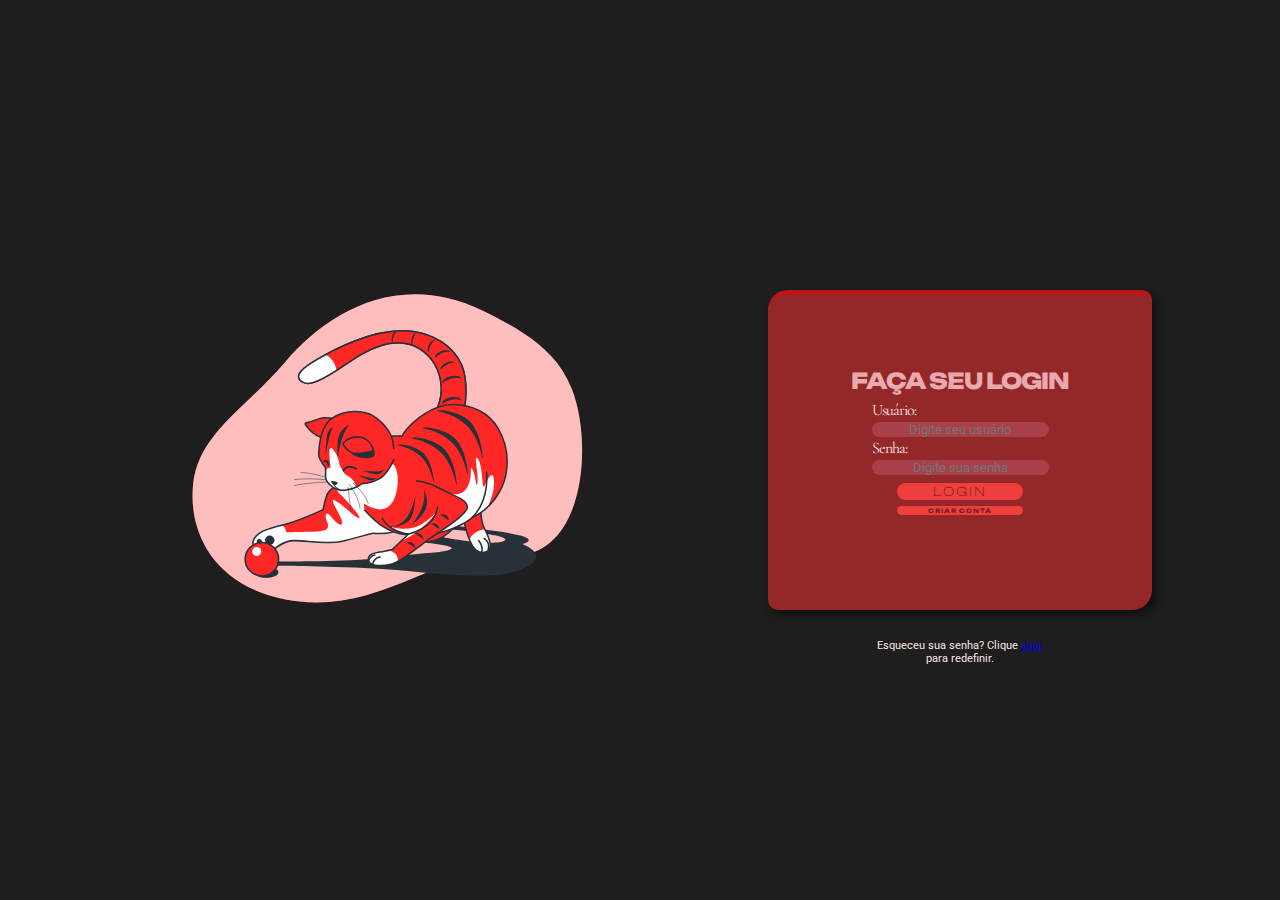
<file: index.html>
<!DOCTYPE html>
<html lang="pt-br">
<head>
    <title>Área de login</title>
    <meta charset="UTF-8">
    <link rel="stylesheet" href="style.css">
</head>
<body>
    <main class="telaLogin">
        <div class="loginEsquerdo">
            <div class="imgLogo"></div>
        </div>

        <div class="loginDireito">
            <div class="cardLogin">
                <h1>Faça seu login</h1>
                
                <div class="textfield">
                    <label for="user">Usuário:<br></label>
                    <input type="text" name="usuario" placeholder="Digite seu usuário">
                </div>
                
                <div class="textfield">
                    <label for="senha">Senha:<br></label>
                    <input type="password" name="senha" placeholder="Digite sua senha">
                </div>
                
                <div class="botoes">
                    <button class="btn-login" onclick="login()">Login</button>
                    <button class="btn-account" onclick="createAccountPage()">Criar conta</button>
                </div>

                <div class="warningPassword">
                    <p>Esqueceu sua senha? Clique <a href="pages/forgot/forgot.html">aqui</a> para redefinir.</p>
                </div>
            </div>

        </div>
    </main>
    <script src="script.js"></script>
</body>
</html>
</file>
<file: style.css>
@import url('https://fonts.googleapis.com/css2?family=Cormorant+Garamond:wght@300;400&display=swap');
@import url('https://fonts.googleapis.com/css2?family=Unbounded&display=swap');
@import url('https://fonts.googleapis.com/css2?family=Roboto&display=swap');

* {
    padding: 0;
    margin: 0;
    box-sizing: border-box;
}

.telaLogin {
    width: 100vw;
    height: 100vh;
    background-color: #1e1e1e;
    display: flex;
    justify-content: center;
    align-items: center;
}

.loginEsquerdo {
    width: 50vw;
    height: 100vh;
    display: flex;
    justify-content: center;
    align-items: center;
    flex-direction: column;
}

.loginDireito {
    width: 50vw;
    height: 100vh;
    background-color: #1e1e1e;
    display: flex;
    justify-content: center;
    align-items: center;
}

.cardLogin {
    width: 60%;
    height: 30%;
    display: flex;
    justify-content: center;
    align-items: center;
    flex-direction: column;
    padding: 30px 35px;
    background-color: #942727;
    border-radius: 20px 10px;
    box-shadow: 5px 5px 10px #0000007e;
    border-top: 5px solid #BD1616;;
}

.cardLogin h1 {
    padding-bottom: 10px;
    font-family: 'Unbounded', cursive;
    font-weight: 800;
    text-transform: uppercase;
    
    font-size: 150%;
    padding-top: 25px;
    margin-top: -20px;
    letter-spacing: -1px;
    color: #e9aaaf;
}

.imgLogo {
    background-image: url(imgs/gaming-animate1.svg);
    background-repeat: no-repeat;
    width: 80vw;
    height: 40vw;
    margin-left: 100%;
}

.texfield {
    width: 100%;
    display: flex;
    flex-direction: column;
    align-items: flex-start;
    justify-content: center;
}

.textfield label {
    font-family: 'Cormorant Garamond', serif;
    font-weight: 400;
    letter-spacing: -1px;
    color: #FFE6E6;
    font-size: 120%;
}

.textfield input {
    color: #FFE6E6;
    font-family: 'Roboto', sans-serif;
    border: 0;
    box-shadow: 0;
    border-radius: 8px;
    background-color: #a9414a;
    text-align: center;
}

.botoes {
    height: 25%;
    width: 50%;
    display: inline-block;
    justify-content: center;
    align-items: center;
    margin: 0 10% 0 20%;
}

.btn-login {
    width: 60%;
    padding: 2px 0px;
    margin: 10px 10% 2% 10%;
    border: none;
    border-radius: 16px;
    outline: none;
    text-transform: uppercase;
    font-weight: 800;
    letter-spacing: 2px;
    background-color: #ef3e3e;
    color: #6d2020;
    cursor: pointer;
    box-shadow: 0px 10px 30px -12px rgb(15, 81, 15);

    font-weight: 700;
    font-family: 'Unbounded', cursive;
    font-weight: 100;
}

.btn-account {
    width: 60%;
    padding: 2px 0px;
    margin-bottom: 0;
    margin: 6px 10% 0px 10%;
    border: none;
    border-radius: 16px;
    outline: none;
    text-transform: uppercase;
    font-weight: 800;
    letter-spacing: 1px;
    background-color: #ef3e3e;
    color: #6d2020;
    cursor: pointer;
    box-shadow: 0px 10px 30px -12px rgb(15, 81, 15);

    font-weight: 700;
    font-family: 'Unbounded', cursive;
    font-size: 50%;
}

.warningPassword {
    width: 60%;
    padding: 0;
    margin: auto;
    position: relative;
    top: 35%;

    color: #FFE6E6;
    font-family: 'Roboto', sans-serif;
    text-align: center;
    font-size: 11px;
}

@media screen and (max-width: 1300px){
    .cardLogin{
        height: 25vw;
    }

    .cardLogin h1 {
        font-size: 22px;
        padding: 0;
        margin: 0;
        text-align: center;
        padding-bottom: 6px;
        padding-top: 42px;
    }

    .cardLogin label {
        font-size: 100%;
    }

    .botoes{
        margin-top: 2%;
    }

    .btn-login{
        margin-top: auto;
        width: 150%;
        font-size: 12px;
    }

    .btn-account{
        margin-top: auto;
        width: 150%;
        font-size: 6px;
        top: -1px;
    }

    .btn-login, .btn-account{
        width: 80%;
        padding: 1px;
        margin: auto;
        position: relative;
    }

}

@media screen and (max-width: 700px){
    .cardLogin{
        height: 75%;
        width: 75%;
        text-align: center;
        font-size: 15px;
    }

    .cardLogin h1 {
        font-size: 120%;
        margin-top: -42px;
    }

    .cardLogin label {
        font-size: 100%;
    }

    .btn-login{
        margin-top: auto;
        top: 20%; right: 30%;
        width: 150%;
        font-size: 12px;
    }

    .btn-account{
        margin-top: auto;
        top: 15%;
        right: 30%;
        width: 150%;
        font-size: 6px;
    }
  

}

@media screen and (max-width: 650px){
    .warningPassword{
        display: none;
    }
}

@media screen and (max-width: 400px){
    .cardLogin{
        height: 90%;
        width: 75%;
        text-align: center;
        font-size: 5px;
    }
    
    .cardLogin label {
        font-size: 200%;
    }

    .cardLogin h1 {
        margin-top: -40px;
        line-height: 15px;
        text-align: center;
        font-size: 300%;
        margin-bottom: 0;
        padding-bottom: 5px;
    }

    .cardLogin input {
        width: 100%;
        height: 40%;
        font-size: 5px;
        padding-bottom: 4%;
        text-align: center;
        vertical-align: middle;
        border: 0;
    }

    .texfield{
        margin: 0;
        padding: 0;
    }

    .botoes{
        width: 70%;
    }

    .btn-login{
        margin-top: auto;
        top: 25%; right: 30%;
        width: 150%;
        font-size: 6px;
        letter-spacing: 1px;
    }

    .btn-account{
        margin-top: auto;
        top: 50%;
        right: 30%;
        width: 150%;
        font-size: 4px;
    }
}
</file>
